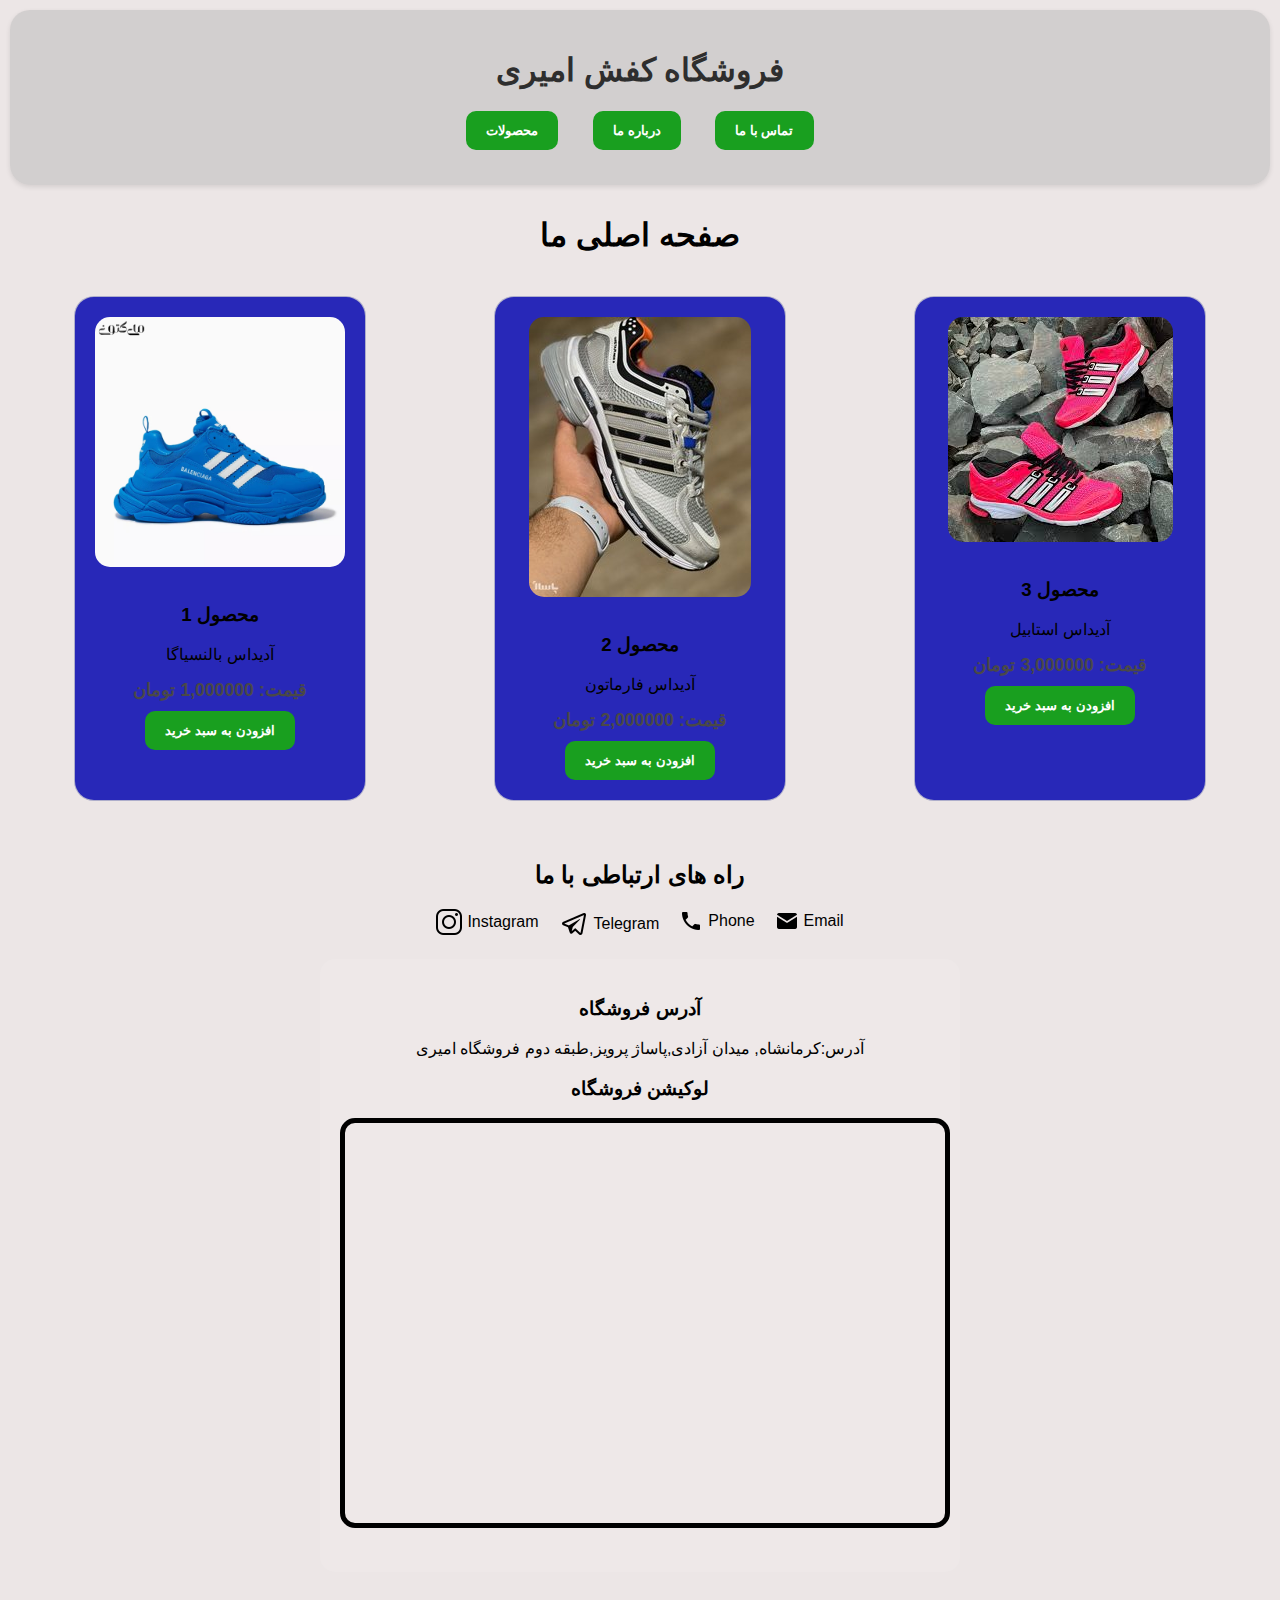
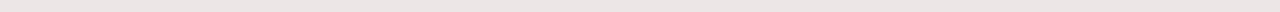
<file: index.html>
<!DOCTYPE html>
<html lang="fa">
<head>
    <meta charset="UTF-8">
    <meta name="viewport" content="width=device-width, initial-scale=1.0">
    <meta name="theme-color" content="#2828b8">
    <title>صفحه اصلی</title>
    <link rel="stylesheet" href="style.css">
    <!-- <style>
        body {
            /* background-image: url("ادیداس\ پ.jpg"); */
            background-repeat: no-repeat;
            background-attachment: fixed;
            background-size: cover;
        }
    </style> -->
</head>
<body>
    <header>
        <h1>فروشگاه کفش امیری</h1>
        <nav>
            <ul>
                <li><button><a href="محصول.html">محصولات</a></button></li>
                <li><button><a href="درباره ما.html">درباره ما</a></button></li>
                <li><button><a href="تماس.html">تماس با ما</a></button></li>
            </ul>
        </nav>
    </header>

    <center>
        <h1><b>صفحه اصلی ما</b></h1>
    </center>

    <main>
        <section class="products">
            <div class="product">
                <img src="بالن.jpg" alt="محصول 1">
                <h3>محصول 1</h3>
                <p>آدیداس بالنسیاگا</p>
                <p class="price">قیمت: 1,000000 تومان</p>
                <button>افزودن به سبد خرید</button>
            </div>
            <div class="product">
                <img src="فار.jpg" alt="محصول 2">
                <h3>محصول 2</h3>
                <p>آدیداس فارماتون</p>
                <p class="price">قیمت: 2,000000 تومان</p>
                <button>افزودن به سبد خرید</button>
            </div>
            <div class="product">
                <img src="استابیل.jpg" alt="محصول 3">
                <h3>محصول 3</h3>
                <p>آدیداس استابیل</p>
                <p class="price">قیمت: 3,000000 تومان</p>
                <button>افزودن به سبد خرید</button>
            </div>
        </section>
    </main>

    <footer>
        <h2>راه های ارتباطی با ما</h2>
        <ul class="social-links">
            <li>
                <a href="https://www.instagram.com/mohamad.amiri_19">
                    <img src="icons8-instagram-26.png" alt="Instagram">
                    <span class="fab fa-instagram">Instagram</span>
                </a>
            </li>
            <li>
                <a href="https://t.me/MMDW_2">
                    <img src="icons8-telegram-30.png" alt="Telegram">
                    <span class="fab fa-telegram">Telegram</span>
                </a>
            </li>
            <li>
                <a href="tel:09900859556">
                    <img src="icons8-phone-24.png" alt="Phone">
                    <span class="fab fa-phone">Phone</span>
                </a>
            </li>
            <li>
                <a href="mailto:wwwamirimohammad942@gmail.com">
                    <img src="icons8-email-24.png" alt="Email">
                    <span class="fab fa-email">Email</span>
                </a>
            </li>
        </ul>

        <div class="address">
            <h3>آدرس فروشگاه</h3>
            <p>آدرس:کرمانشاه, میدان آزادی,پاساژ پرویز,طبقه دوم فروشگاه امیری</p>
            <div class="map">
                <h3>لوکیشن فروشگاه</h3>
                <iframe 
                    src="https://www.google.com/maps/embed?pb=!1m18!1m12!1m3!1d1959.2022872294676!2d47.09208650600136!3d34.3257232792732!2m3!1f0!2f0!3f0!3m2!1i1024!2i768!4f13.1!3m3!1m2!1s0x3ffaed1a9edd1155%3A0x7023198547f18106!2z2qnZhNin2YbYqtix24wg2LTZh9uM2KfYrw!5e0!3m2!1sfa!2s!4v1740300665744!5m2!1sfa!2s" 
                    width="400" 
                    height="400" 
                    style="border: 5px solid;"
                    allowfullscreen="" 
                    loading="lazy" 
                    referrerpolicy="no-referrer-when-downgrade">
                </iframe>
            </div>
        </div>
    </footer>

    <script src="main.js"></script>
 

    <style>

    </style>
</body>
</html>

</body>
</html>
</file>
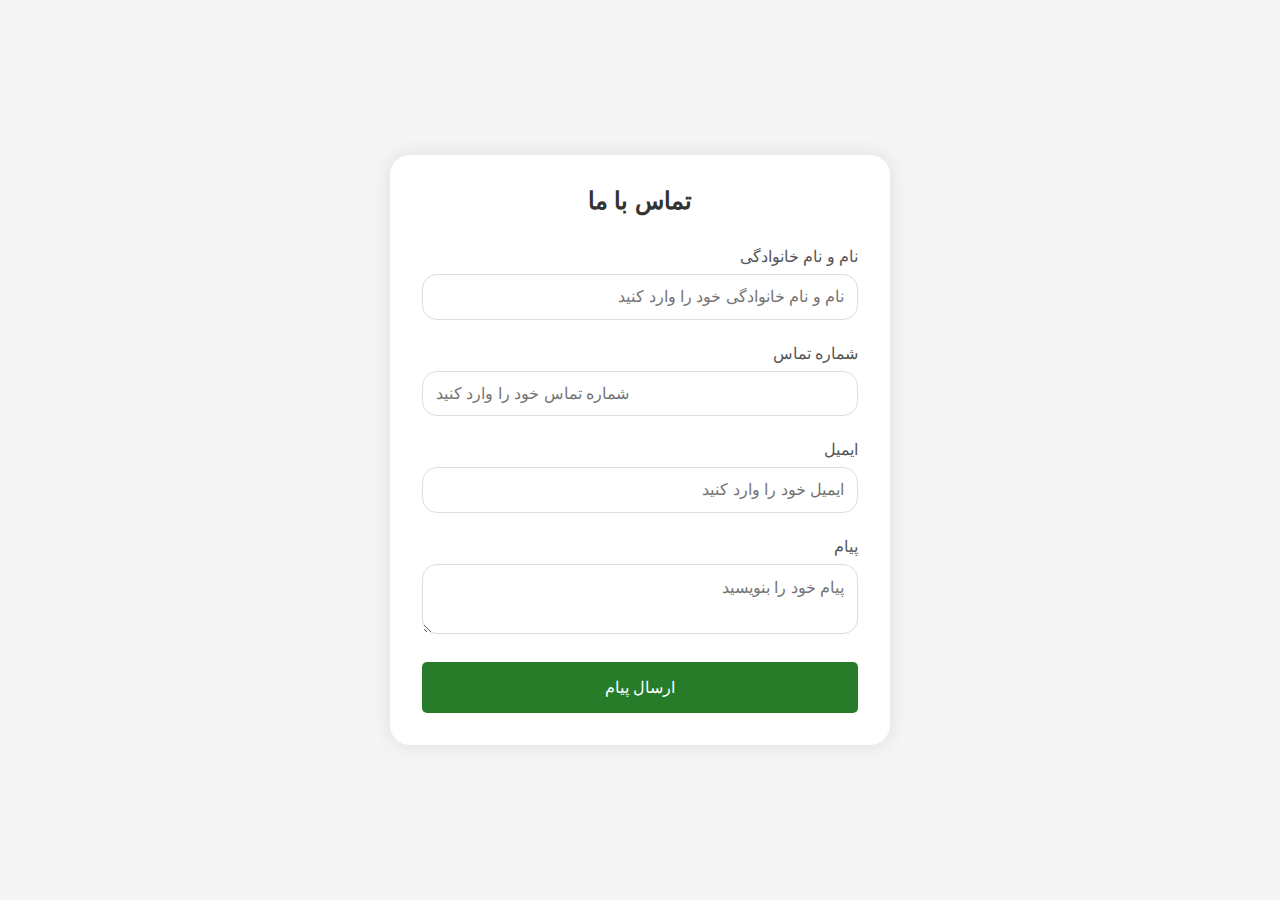
<file: تماس.html>
<!DOCTYPE html>
<html lang="fa" dir="rtl">
<head>
    <meta charset="UTF-8">
    <meta name="viewport" content="width=device-width, initial-scale=1.0">
    <meta name="theme-color" content="#2828b8">
    <title> تماس با ما</title>
    <link rel="stylesheet" href="تماس با ما.css">
</head>
<body>
    <div class="contact-card">
        <h2>تماس با ما</h2>
        <form id="contactForm">
            <div class="form-group">
                <label for="fullname">نام و نام خانوادگی</label>
                <input type="text" id="fullname" placeholder="نام و نام خانوادگی خود را وارد کنید" required>
            </div>
            
            <div class="form-group">
                <label for="phone">شماره تماس</label>
                <input type="tel" id="phone" placeholder="شماره تماس خود را وارد کنید" required>
            </div>
            
            <div class="form-group">
                <label for="email">ایمیل</label>
                <input type="email" id="email" placeholder="ایمیل خود را وارد کنید" required>
            </div>
            
            <div class="form-group">
                <label for="message">پیام</label>
                <textarea id="message" placeholder="پیام خود را بنویسید" required></textarea>
            </div>
            
            <button type="submit">ارسال پیام</button>
        </form>
    </div>
    <script src="تماس.js"></script>
</body>
</html>
</file>
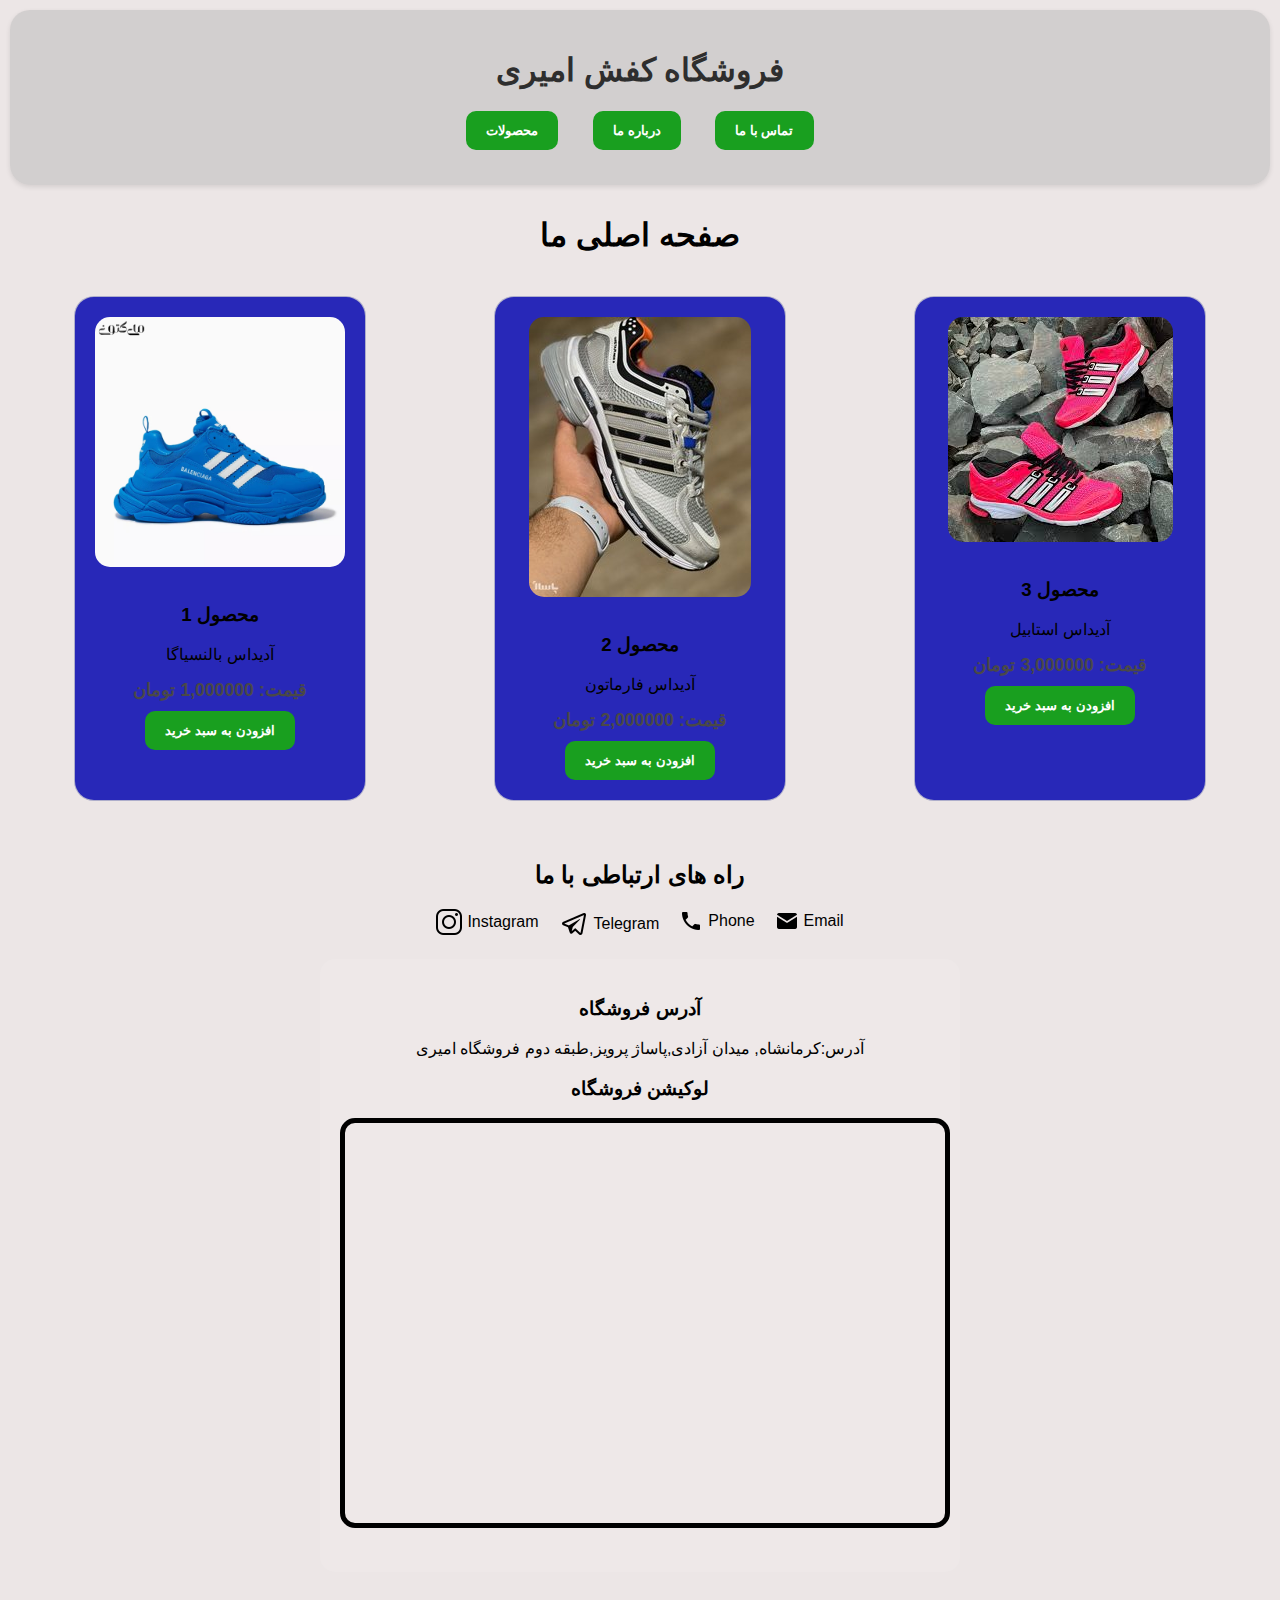
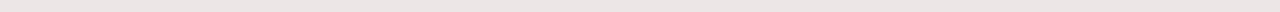
<file: محصول.html>
<!DOCTYPE html>
<html lang="fa">
<head>
    <meta charset="UTF-8">
    <meta name="viewport" content="width=device-width, initial-scale=1.0">
    <meta name="theme-color" content="#2828b8">
    <title>صفحه محصولات</title>
    <link rel="stylesheet" href="style.css">
    <!-- <style>
        body {
            /* background-image: url("ادیداس\ پ.jpg"); */
            background-repeat: no-repeat;
            background-attachment: fixed;
            background-size: cover;
        }
    </style> -->
</head>
<body>
    <header>
        <h1>فروشگاه کفش امیری</h1>
        <nav>
            <ul>
                <li><button><a href="محصول.html">محصولات</a></button></li>
                <li><button><a href="درباره ما.html">درباره ما</a></button></li>
                <li><button><a href="تماس.html">تماس با ما</a></button></li>
            </ul>
        </nav>
    </header>

    <center>
        <h1><b>صفحه اصلی ما</b></h1>
    </center>

    <main>
        <section class="products">
            <div class="product">
                <img src="بالن.jpg" alt="محصول 1">
                <h3>محصول 1</h3>
                <p>آدیداس بالنسیاگا</p>
                <p class="price">قیمت: 1,000000 تومان</p>
                <button>افزودن به سبد خرید</button>
            </div>
            <div class="product">
                <img src="فار.jpg" alt="محصول 2">
                <h3>محصول 2</h3>
                <p>آدیداس فارماتون</p>
                <p class="price">قیمت: 2,000000 تومان</p>
                <button>افزودن به سبد خرید</button>
            </div>
            <div class="product">
                <img src="استابیل.jpg" alt="محصول 3">
                <h3>محصول 3</h3>
                <p>آدیداس استابیل</p>
                <p class="price">قیمت: 3,000000 تومان</p>
                <button>افزودن به سبد خرید</button>
            </div>
        </section>
    </main>

    <footer>
        <h2>راه های ارتباطی با ما</h2>
        <ul class="social-links">
            <li>
                <a href="https://www.instagram.com/mohamad.amiri_19">
                    <img src="icons8-instagram-26.png" alt="Instagram">
                    <span class="fab fa-instagram">Instagram</span>
                </a>
            </li>
            <li>
                <a href="https://t.me/MMDW_2">
                    <img src="icons8-telegram-30.png" alt="Telegram">
                    <span class="fab fa-telegram">Telegram</span>
                </a>
            </li>
            <li>
                <a href="tel:09900859556">
                    <img src="icons8-phone-24.png" alt="Phone">
                    <span class="fab fa-phone">Phone</span>
                </a>
            </li>
            <li>
                <a href="mailto:wwwamirimohammad942@gmail.com">
                    <img src="icons8-email-24.png" alt="Email">
                    <span class="fab fa-email">Email</span>
                </a>
            </li>
        </ul>

        <div class="address">
            <h3>آدرس فروشگاه</h3>
            <p>آدرس:کرمانشاه, میدان آزادی,پاساژ پرویز,طبقه دوم فروشگاه امیری</p>
            <div class="map">
                <h3>لوکیشن فروشگاه</h3>
                <iframe 
                    src="https://www.google.com/maps/embed?pb=!1m18!1m12!1m3!1d1959.2022872294676!2d47.09208650600136!3d34.3257232792732!2m3!1f0!2f0!3f0!3m2!1i1024!2i768!4f13.1!3m3!1m2!1s0x3ffaed1a9edd1155%3A0x7023198547f18106!2z2qnZhNin2YbYqtix24wg2LTZh9uM2KfYrw!5e0!3m2!1sfa!2s!4v1740300665744!5m2!1sfa!2s" 
                    width="400" 
                    height="400" 
                    style="border: 5px solid;"
                    allowfullscreen="" 
                    loading="lazy" 
                    referrerpolicy="no-referrer-when-downgrade">
                </iframe>
            </div>
        </div>
    </footer>

    <script src="main.js"></script>
</body>
</html>
</file>
<file: تماس با ما.css>
* {
    margin: 0;
    padding: 0;
    box-sizing: border-box;
    font-family: Tahoma, Arial, sans-serif;
}

body {
    display: flex;
    justify-content: center;
    align-items: center;
    min-height: 100vh;
    background-color: #f5f5f5;
}

.contact-card {
    background-color: white;
    border-radius: 20px;
    box-shadow: 0 0 20px rgba(0, 0, 0, 0.1);
    padding: 2rem;
    width: 100%;
    max-width: 500px;
}

h2 {
    color: #333;
    text-align: center;
    margin-bottom: 2rem;
}

.form-group {
    margin-bottom: 1.5rem;
}

label {
    display: block;
    margin-bottom: 0.5rem;
    color: #555;
}

input, textarea {
    width: 100%;
    padding: 0.8rem;
    border: 1px solid #ddd;
    border-radius: 15px;
    font-size: 1rem;
}

textarea {
    height: 70px;
    resize: vertical;
}

button {
    width: 100%;
    padding: 1rem;
    background-color: #277c2a;
    color: rgb(255, 255, 255);
    border: none;
    border-radius: 5px;
    font-size: 1rem;
    cursor: pointer;
    transition: background-color 0.3s;
}

button:hover {
    background-color: #38813c;
}

input:focus, textarea:focus {
    outline: none;
    border-color: #4ad44f;
    box-shadow: 0 0 5px rgba(46, 150, 50, 0.2);
}
</file>
<file: style.css>
/* Reset and Base Styles */
body {
    font-family: Arial, sans-serif;
    margin: 0;
    padding: 0;
    background-color: #baa5a547;
    min-height: 100vh;
    display: flex;
    flex-direction: column;
    font-family: Tahoma, Arial, sans-serif;
}

/* Header Styles */
header {  
    background: rgba(202, 200, 200, 0.782);
    border-radius: 20px;
    color: #2e2e2e;
    padding: 20px 0;
    text-align: center;
    margin: 10px;
    box-shadow: 0 2px 5px rgba(5, 5, 5, 0.1);
}

/* Navigation Styles */
nav ul {   
    list-style: none;
    padding: 0;
    margin: 15px 0;
}

nav ul li {
    display: inline-block;
    margin: 0 15px;
}

nav ul li a {
    color: #ffffff;
    text-decoration: none;
    font-weight: bold;
    transition: color 0.3s ease;
}

nav ul li a:hover {
    color: #199f1f;
}

/* Products Section */
.products {
    display: flex;
    justify-content: space-around;
    flex-wrap: wrap;
    margin: 20px;
    gap: 20px;
}

.product {
    background: #2828b8;
    border: 1px solid rgba(208, 208, 208, 0.8);
    border-radius: 20px;
    padding: 20px;
    text-align: center;
    width: 250px;
    transition: transform 0.3s ease, box-shadow 0.3s ease;
}

.product:hover {
    transform: translateY(-5px);
    box-shadow: 0 5px 15px rgb(27, 36, 206);
}

.product img {
    max-width: 100%;
    height: auto;
    border-radius: 15px;
    margin-bottom: 15px;
}

.price {
    color: #4a4848;
    font-weight: bold;
    font-size: 1.1em;
    margin: 10px 0;
}

/* Button Styles */
button {
    background: #199f1f;
    color: #ffffff;
    border: none;
    padding: 12px 20px;
    border-radius: 10px;
    cursor: pointer;
    transition: all 0.3s ease;
    font-weight: bold;
}

button:hover {
    background: #218136;
    transform: scale(1.05);
}

/* Footer Styles */
footer {
    text-align: center;
    padding: 20px 0;
    background: rgba(153, 150, 150, 0);
    color: #000000;
    margin-top: auto;
    border-radius: 15px;
    width: 100%;
}

/* Map Styles */
.map {
    width: 100%;
    max-width: 800px;
    margin: 20px auto;
}

.map iframe {
    width: 100%;
    height: 400px;
    border: 2px solid #646464;
    border-radius: 15px;
}

/* Social Media Links */
.social-links {
    list-style: none;
    padding: 0;
    display: flex;
    justify-content: center;
    gap: 20px;
    margin: 20px 0;
}

.social-links li a {
    display: flex;
    align-items: center;
    gap: 5px;
    color: #000000;
    text-decoration: none;
    transition: transform 0.3s ease;
}

.social-links li a:hover {
    transform: scale(1.1);
}

/* Responsive Design */
@media (max-width: 768px) {
    .products {
        flex-direction: column;
        align-items: center;
    }

    .product {
        width: 80%;
        margin-bottom: 20px;
    }

    nav ul li {
        display: block;
        margin: 10px 0;
    }
}

/* Address Section */
.address {
    margin: 20px auto;
    max-width: 600px;
    padding: 20px;
    background: rgba(255, 255, 255, 0.1);
    border-radius: 15px;
}
</file>
